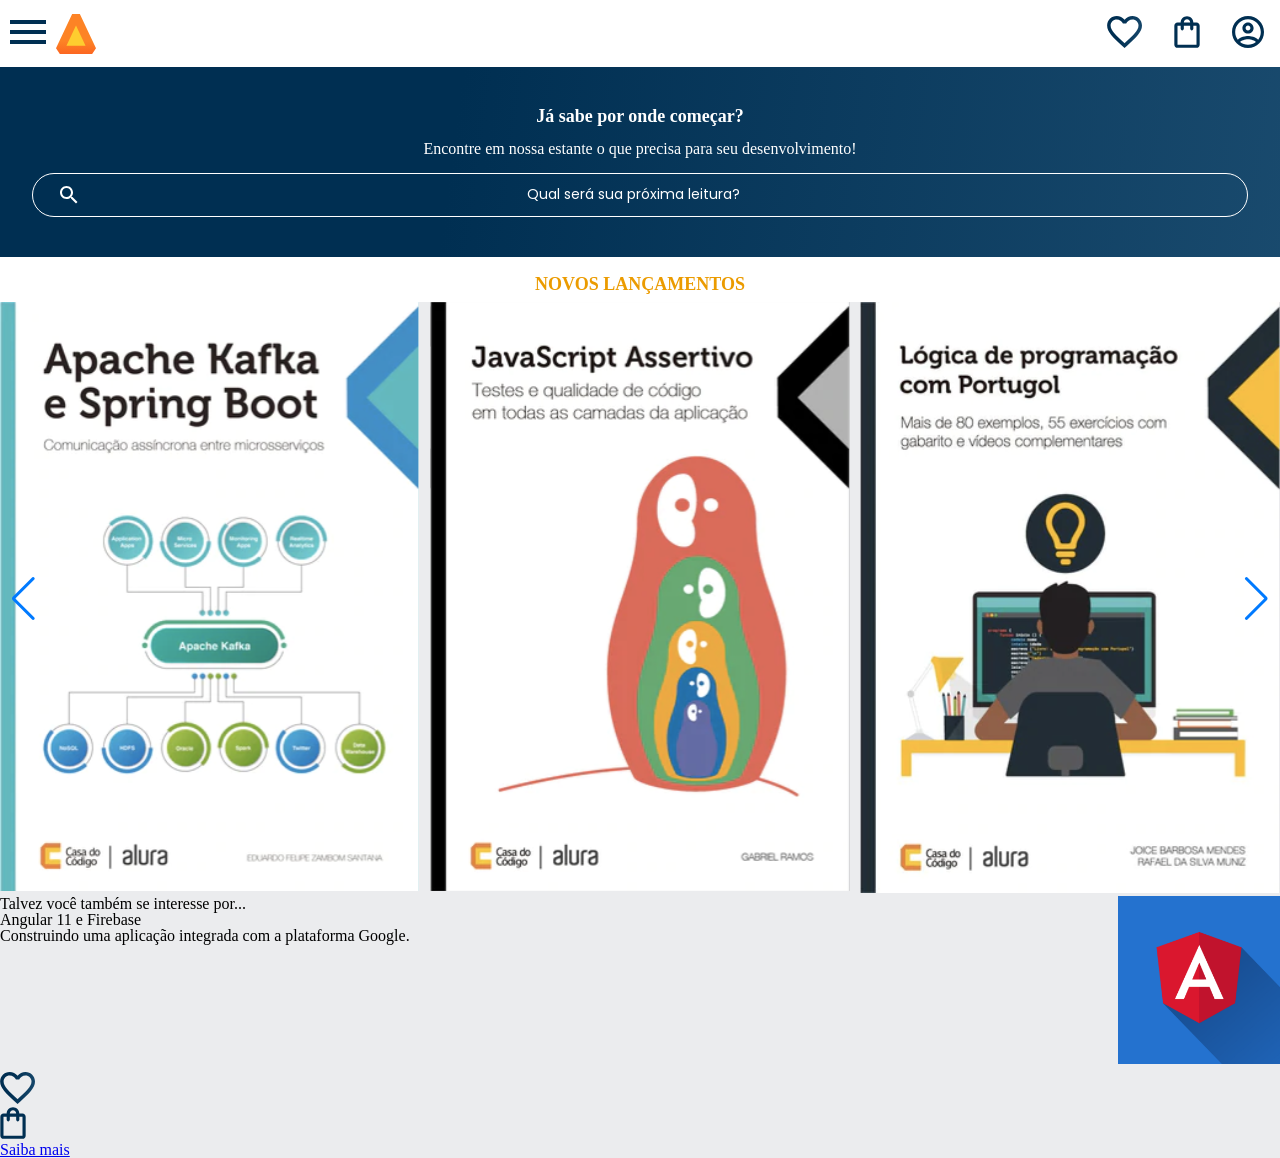
<file: AluraBooks/index.html>
<!DOCTYPE html>
<html lang="en">

<head>
    <meta charset="UTF-8">
    <meta name="viewport" content="width=device-width, initial-scale=1.0">
    <link rel="stylesheet" href="style.css">
    <link rel="stylesheet" href="reset.css">
    <link rel="preconnect" href="https://fonts.googleapis.com">
    <link rel="preconnect" href="https://fonts.gstatic.com" crossorigin>
    <link
        href="https://fonts.googleapis.com/css2?family=Poppins:ital,wght@0,100;0,200;0,300;0,400;0,500;0,600;0,700;0,800;0,900;1,100;1,200;1,300;1,400;1,500;1,600;1,700;1,800;1,900&display=swap"
        rel="stylesheet">
    <link rel="stylesheet" href="https://cdn.jsdelivr.net/npm/swiper@11/swiper-bundle.min.css" />
    <title>AluraBooks</title>
</head>

<body>
    <header class="cabecalho">
        <div class="container">
            <input type="checkbox" id="menu" class="container__botao">
            <label for="menu">
                <span class="cabecalho__menu-hamburguer container__imagem"></span>
            </label>

            <ul class="lista-menu">
                <li class="lista-menu__titulo">Categorias</li>

                <li class="lista-menu__item">
                    <a href="#" class="lista-menu__link">Programação</a>
                </li>

                <li class="lista-menu__item">
                    <a href="#" class="lista-menu__link">Front-end</a>
                </li>

                <li class="lista-menu__item">
                    <a href="#" class="lista-menu__link">Infraestrutura</a>
                </li>

                <li class="lista-menu__item">
                    <a href="#" class="lista-menu__link">Business</a>
                </li>

                <li class="lista-menu__item">
                    <a href="#" class="lista-menu__link">Design & UX</a>
                </li>

            </ul>

            <img src="img/Logo.svg" alt="Logo da Alurabooks">
        </div>

        <div class="container">
            <a href="#"><img src="img/Favoritos.svg" alt="Meus favoritos" class="container__imagem"></a>
            <a href="#"><img src="img/Compras.svg" alt="Carrinho de compras" class="container__imagem"></a>
            <a href="#"><img src="img/Usuario.svg" alt="Meu perfil" class="container__imagem"></a>
        </div>
    </header>

    <section class="banner">
        <h2 class="banner__titulo">Já sabe por onde começar?</h2>
        <p class="banner__texto">Encontre em nossa estante o que precisa para seu desenvolvimento!</p>
        <input type="search" class="banner__pesquisa" placeholder="Qual será sua próxima leitura?">
    </section>

    <section class="carrossel">
        <h2 class="carrossel__titulo">Novos lançamentos</h2>

        <!-- Slider main container -->
        <div class="swiper">
            <!-- Additional required wrapper -->
            <!-- If we need pagination -->
            <div class="swiper-pagination"></div>
            <div class="swiper-wrapper">
                <!-- Slides -->
                <div class="swiper-slide"><img src="img/ApacheKafka.svg" alt=""></div>
                <div class="swiper-slide"><img src="img/Javascript.svg" alt=""></div>
                <div class="swiper-slide"><img src="img/Portugol.svg" alt=""></div>
                ...
            </div>

            <!-- If we need navigation buttons -->
            <div class="swiper-button-prev"></div>
            <div class="swiper-button-next"></div>

        </div>

        <div class="card">
            <div class="card__descricao">
                <div class="descricao">
                    <h3 class="descricao__titulo">Talvez você também se interesse por...</h3>
                    <h2 class="descricao__titulo-livro">Angular 11 e Firebase</h2>
                    <p class="descricao__texto">Construindo uma aplicação integrada com a plataforma Google.</p>
                </div>
                <img src="img/Angular.svg" alt="" class="descricao__imagem">
            </div>
            <ul class="botoes">
                <li class="botoes__item"><img src="img/Favoritos.svg" alt=""></li>
                <li class="botoes__item"><img src="img/Compras.svg" alt=""></li>
            </ul>
            <a href="#" class="botoes__ancora">Saiba mais</a>

        </div>


    </section>



    <script src="https://cdn.jsdelivr.net/npm/swiper@11/swiper-bundle.min.js"></script>

    <script>
        const swiper = new Swiper('.swiper', {
            spaceBetween: 10,
            slidesPerView: 3,
            pagination: {
                el: ".swiper-pagination",
                type: "bullets",
            },
        });
    </script>
</body>

</html>
</file>
<file: AluraBooks/style.css>
@import url("styles/header.css");
@import url("styles/banner.css");
@import url("styles/carrossel.css");

:root{
    --cor-de-fundo: #EBECEE;
    --branco: #FFFFFF;
    --laranja: #EB9B00;
    --azul-degrade: linear-gradient(97.54deg, #002F52 35.49%, #326589 165.37%);
    --fonte-principal: "Poppins";
}

body{
    background-color: var(--cor-de-fundo);
    font-family: var(--fonte-principal);
    font-size: 16px;
    font-weight: 400;
}
</file>
